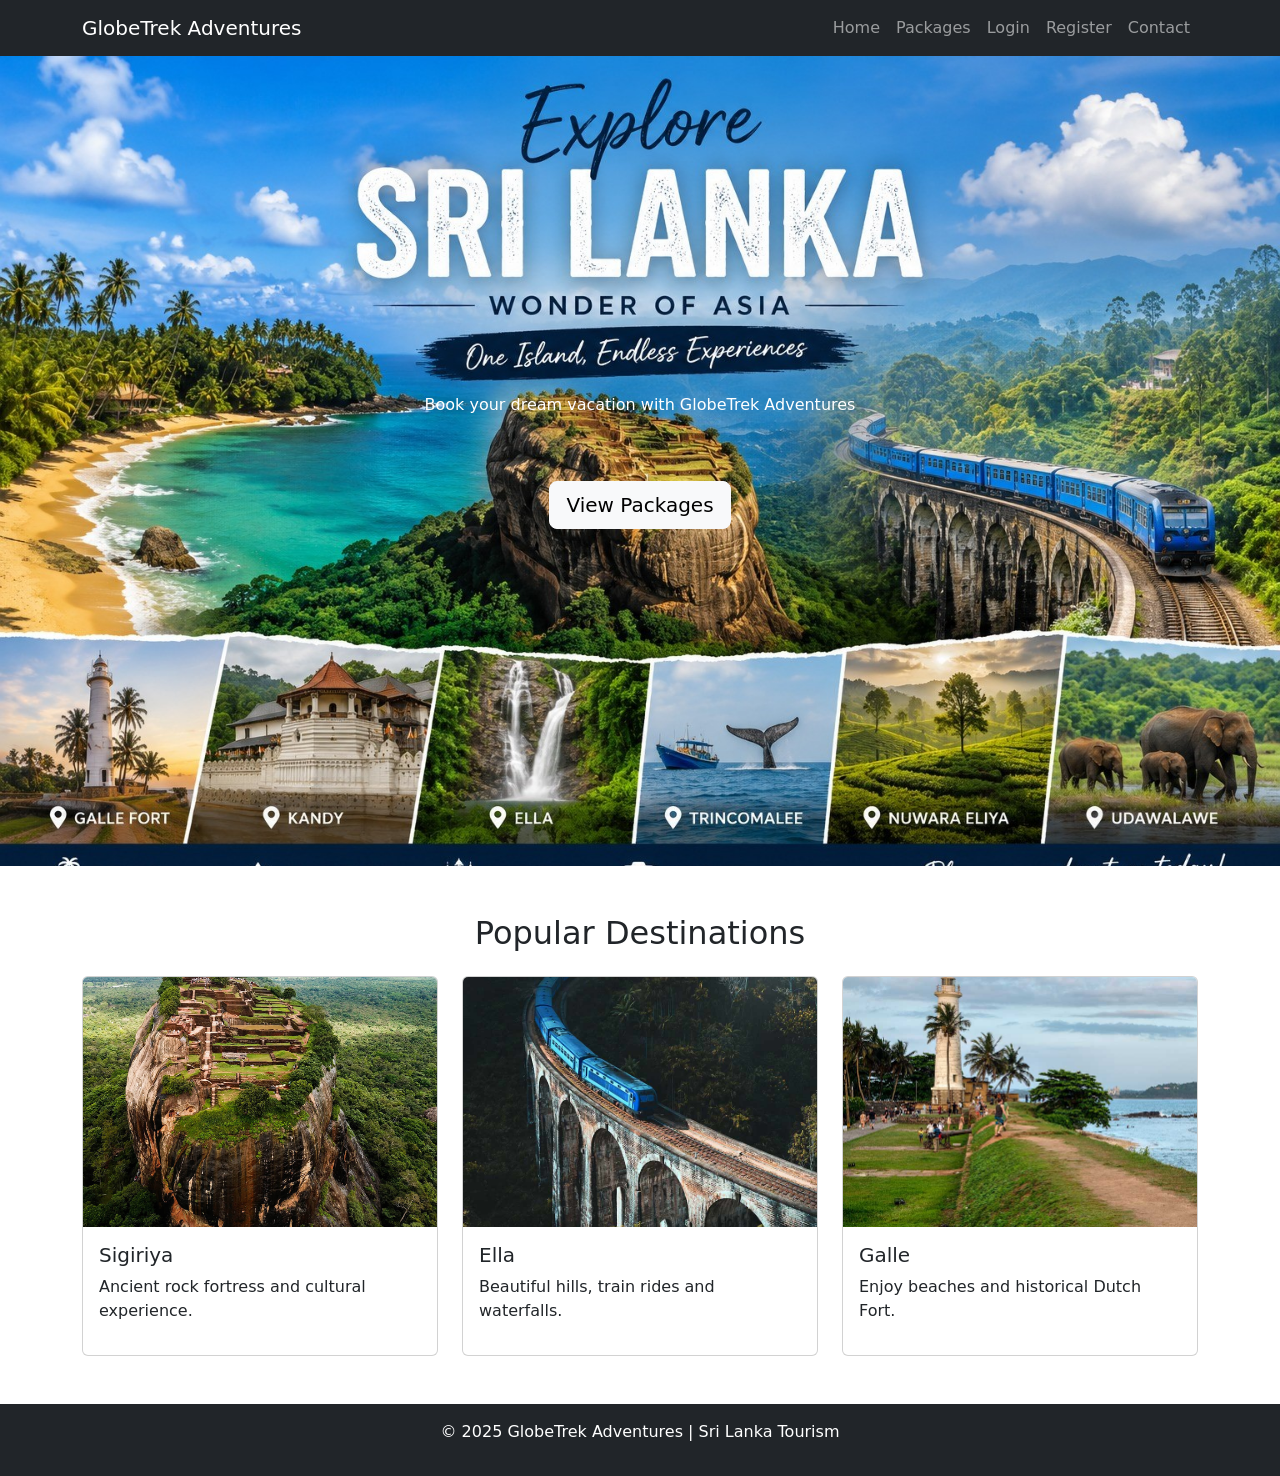
<file: globetreak/index.html>
<!DOCTYPE html>
<html lang="en">
<head>
    <meta charset="UTF-8">
    <meta name="viewport" content="width=device-width, initial-scale=1.0">
    <title>GlobeTrek Adventures</title>

    <link rel="stylesheet" href="css/style.css">

    <link href="https://cdn.jsdelivr.net/npm/bootstrap@5.3.3/dist/css/bootstrap.min.css" rel="stylesheet">
</head>
<body>

<!-- Navbar -->
<nav class="navbar navbar-expand-lg navbar-dark bg-dark">
    <div class="container">
        <a class="navbar-brand" href="#">GlobeTrek Adventures</a>

        <button class="navbar-toggler" type="button" data-bs-toggle="collapse" data-bs-target="#navbarNav">
            <span class="navbar-toggler-icon"></span>
        </button>

        <div class="collapse navbar-collapse" id="navbarNav">
            <ul class="navbar-nav ms-auto">
                <li class="nav-item"><a class="nav-link" href="#">Home</a></li>
                <li class="nav-item"><a class="nav-link" href="packages.html">Packages</a></li>
                <li class="nav-item"><a class="nav-link" href="login.html">Login</a></li>
                <li class="nav-item"><a class="nav-link" href="register.html">Register</a></li>
                <li class="nav-item"><a class="nav-link" href="contact.html">Contact</a></li>
            </ul>
        </div>
    </div>
</nav>

<!-- Hero Section -->
<section class="hero text-center text-white d-flex align-items-center">
    <div class="container">
        <p>Book your dream vacation with GlobeTrek Adventures</p>

        <a href="packages.html" class="btn btn-light btn-lg mt-5">
    View Packages
</a>
        </a>
    </div>
</section>

<!-- Popular Destinations -->
<section class="container mt-5">
    <h2 class="text-center mb-4">Popular Destinations</h2>

    <div class="row">

        <div class="col-md-4">
            <div class="card">
                <img src="images/sigiriya.jpg" class="card-img-top">
                <div class="card-body">
                    <h5>Sigiriya</h5>
                    <p>Ancient rock fortress and cultural experience.</p>
                </div>
            </div>
        </div>

        <div class="col-md-4">
            <div class="card">
                <img src="images/ella.jpg" class="card-img-top">
                <div class="card-body">
                    <h5>Ella</h5>
                    <p>Beautiful hills, train rides and waterfalls.</p>
                </div>
            </div>
        </div>

        <div class="col-md-4">
            <div class="card">
                <img src="images/galle.jpg" class="card-img-top">
                <div class="card-body">
                    <h5>Galle</h5>
                    <p>Enjoy beaches and historical Dutch Fort.</p>
                </div>
            </div>
        </div>

    </div>
</section>

<!-- Footer -->
<footer class="bg-dark text-white text-center p-3 mt-5">
    <p>© 2025 GlobeTrek Adventures | Sri Lanka Tourism</p>
</footer>

<script src="https://cdn.jsdelivr.net/npm/bootstrap@5.3.3/dist/js/bootstrap.bundle.min.js"></script>

</body>
</html>
</file>
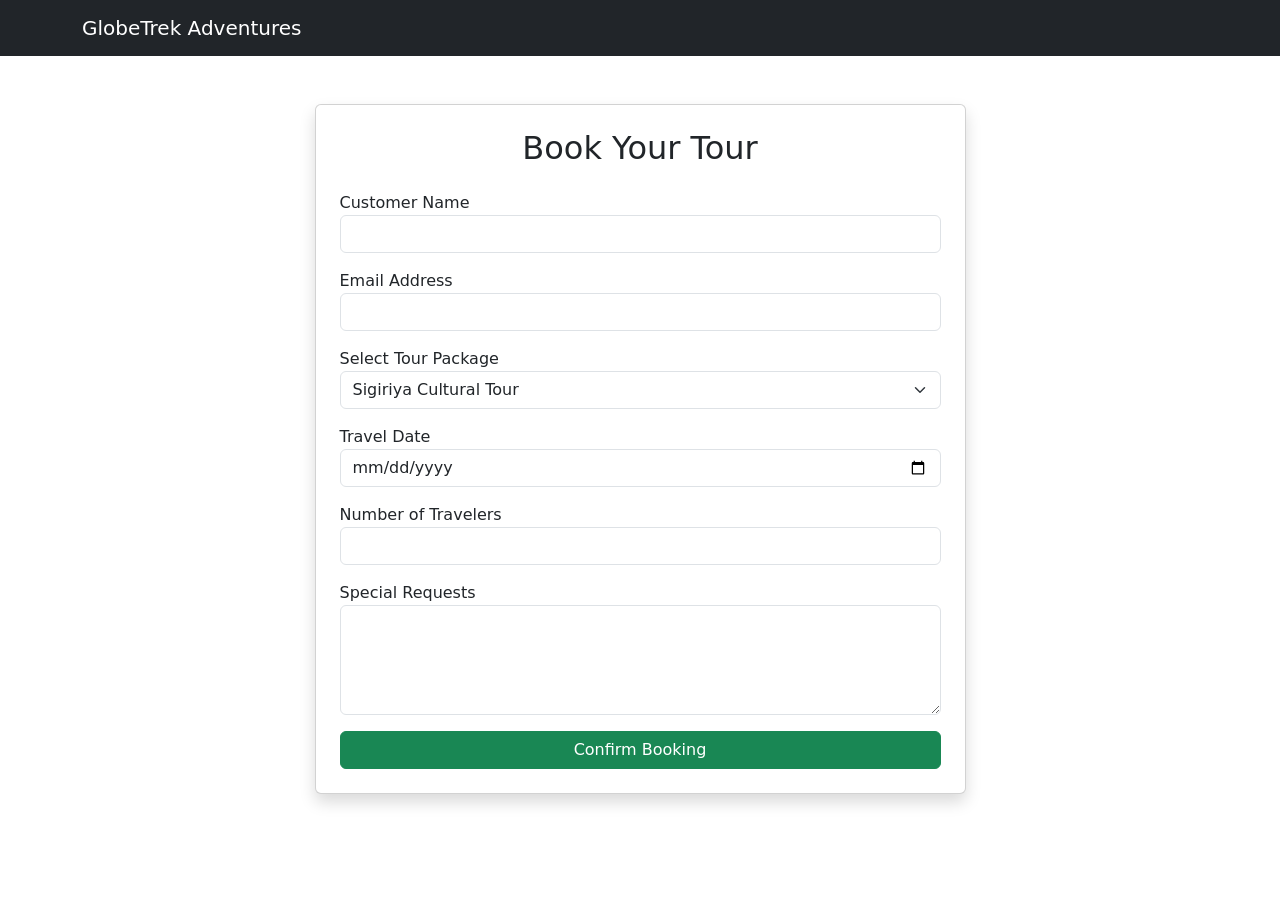
<file: globetreak/booking.html>
<!DOCTYPE html>
<html lang="en">
<head>
    <meta charset="UTF-8">
    <title>Book Tour Package</title>

    <link rel="stylesheet" href="css/style.css">

    <link href="https://cdn.jsdelivr.net/npm/bootstrap@5.3.3/dist/css/bootstrap.min.css" rel="stylesheet">
</head>

<body>

<nav class="navbar navbar-dark bg-dark">
    <div class="container">
        <a class="navbar-brand" href="index.html">
            GlobeTrek Adventures
        </a>
    </div>
</nav>

<div class="container mt-5">

    <div class="col-md-7 mx-auto card p-4 shadow">

        <h2 class="text-center mb-4">
            Book Your Tour
        </h2>

        <form action="booking.php" method="POST">

            <div class="mb-3">
                <label>Customer Name</label>
                <input type="text" name="customer_name" class="form-control" required>
            </div>

            <div class="mb-3">
                <label>Email Address</label>
                <input type="email"  name="email" class="form-control" required>
            </div>

            <div class="mb-3">
                <label>Select Tour Package</label>

                <select name="package_name" select class="form-select">

                    <option>Sigiriya Cultural Tour</option>
                    <option>Ella Adventure Tour</option>
                    <option>Galle Beach Holiday</option>
                    <option>Trincomalee Beach Tour</option>
                    <option>Kandy Heritage Tour</option>
                    <option>Nuwara Eliya Tea Country Tour</option>

                </select>
            </div>

            <div class="mb-3">
                <label>Travel Date</label>
                <input type="date" name="travel_date" class="form-control">
            </div>

            <div class="mb-3">
                <label>Number of Travelers</label>
                <input type="number"  name="travelers" class="form-control">
            </div>

            <div class="mb-3">
                <label>Special Requests</label>
                <textarea class="form-control" rows="4"></textarea>
            </div>

            <button type="submit" class="btn btn-success w-100">
                Confirm Booking
            </button>

        </form>

    </div>

</div>

</body>
</html>
</file>
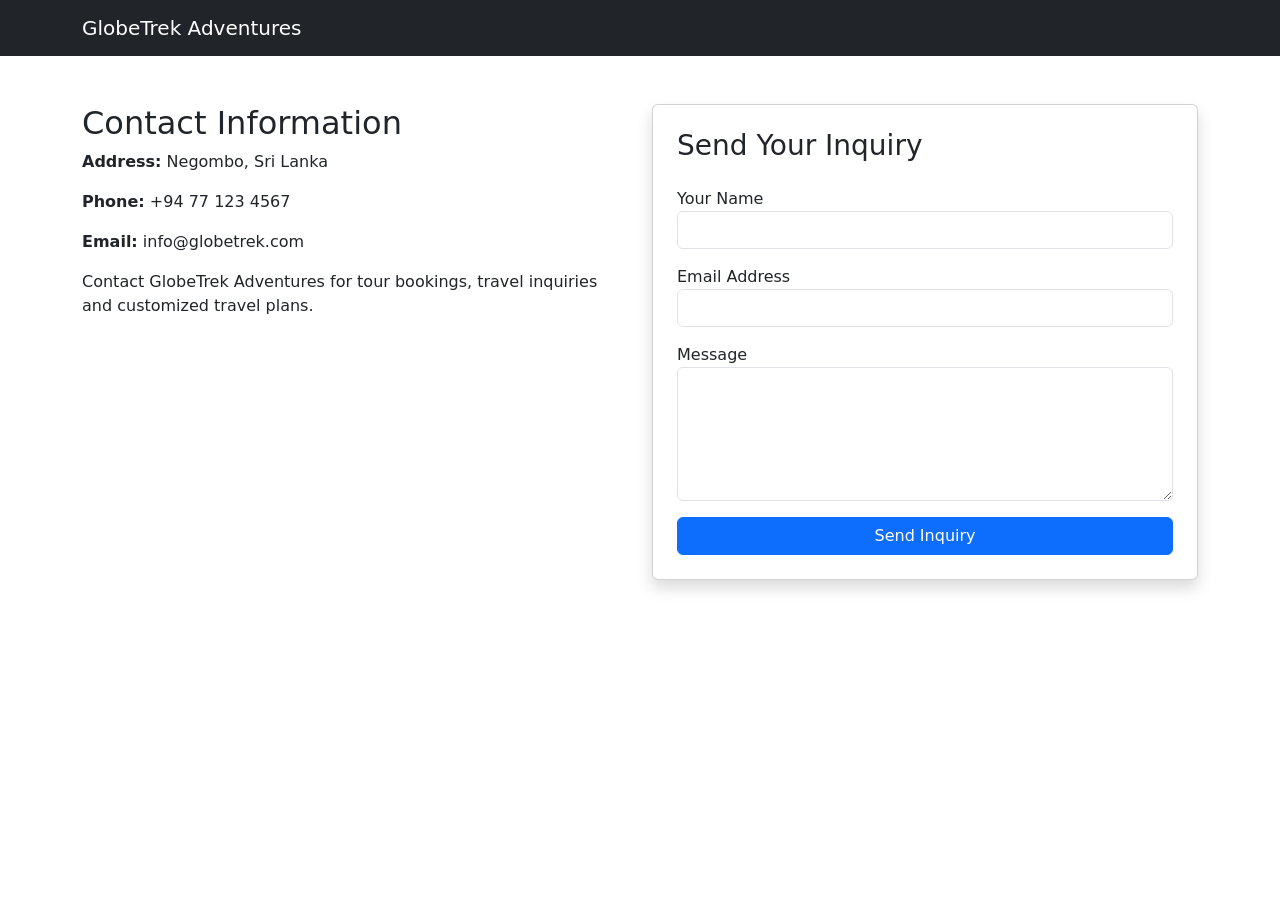
<file: globetreak/contact.html>
<!DOCTYPE html>
<html lang="en">
<head>
    <meta charset="UTF-8">
    <title>Contact Us</title>

    <link rel="stylesheet" href="css/style.css">

    <link href="https://cdn.jsdelivr.net/npm/bootstrap@5.3.3/dist/css/bootstrap.min.css" rel="stylesheet">
</head>

<body>

<nav class="navbar navbar-dark bg-dark">
    <div class="container">
        <a class="navbar-brand" href="index.html">
            GlobeTrek Adventures
        </a>
    </div>
</nav>

<div class="container mt-5">

    <div class="row">

        <div class="col-md-6">

            <h2>Contact Information</h2>

            <p><strong>Address:</strong> Negombo, Sri Lanka</p>

            <p><strong>Phone:</strong> +94 77 123 4567</p>

            <p><strong>Email:</strong> info@globetrek.com</p>

            <p>
                Contact GlobeTrek Adventures for tour bookings,
                travel inquiries and customized travel plans.
            </p>

        </div>

        <div class="col-md-6">

            <div class="card p-4 shadow">

                <h3 class="mb-4">Send Your Inquiry</h3>

                <form action="contact.php" method="POST">

                    <div class="mb-3">
                        <label>Your Name</label>
                        <input type="text" name="name" class="form-control">
                    </div>

                    <div class="mb-3">
                        <label>Email Address</label>
                        <input type="email" name="email" class="form-control">
                    </div>

                    <div class="mb-3">
                        <label>Message</label>
                        <textarea name="message" class="form-control" rows="5"></textarea>
                    </div>

                    <button type="submit" class="btn btn-primary w-100">
                        Send Inquiry
                    </button>

                </form>

            </div>

        </div>

    </div>

</div>

</body>
</html>
</file>
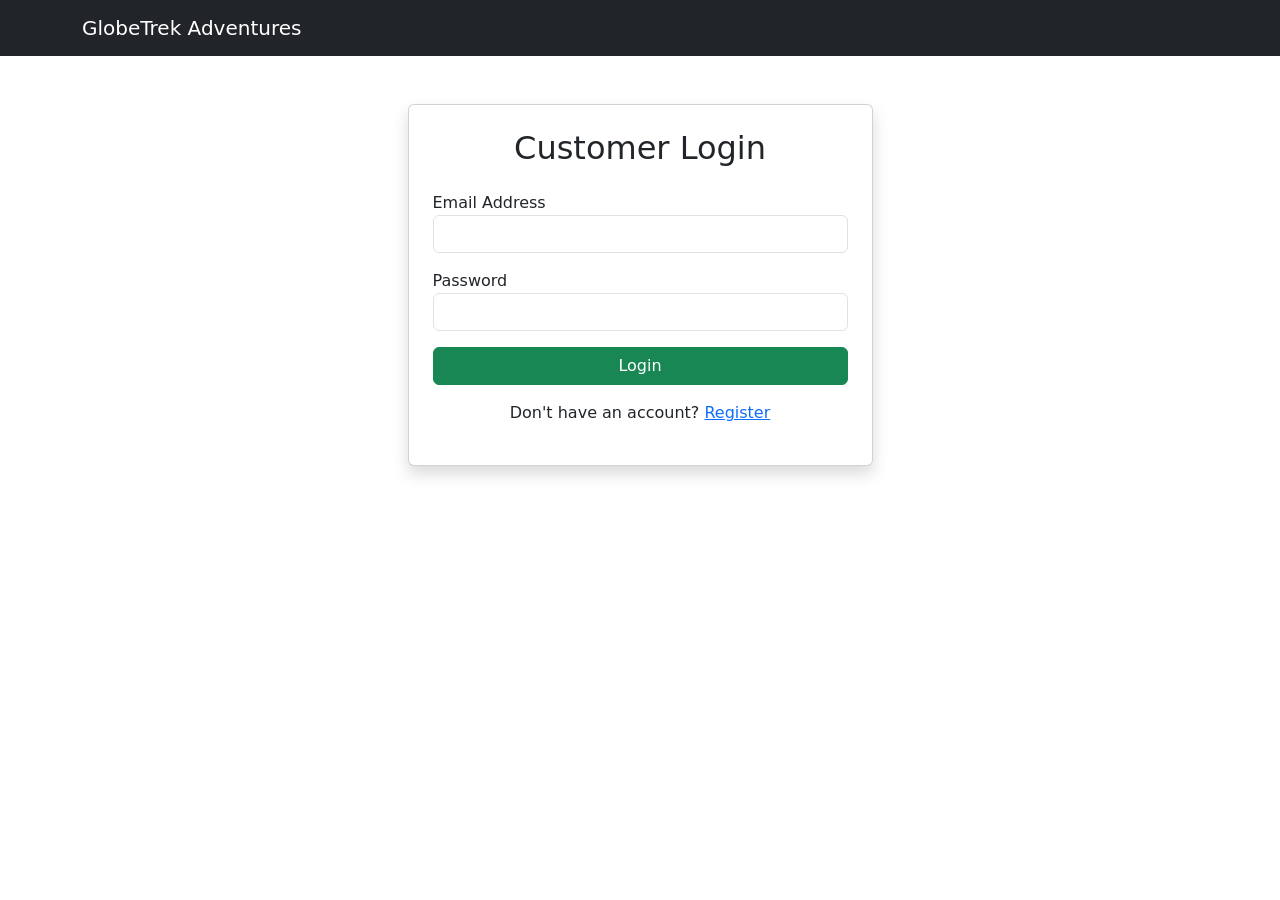
<file: globetreak/login.html>
<!DOCTYPE html>
<html lang="en">
<head>
    <meta charset="UTF-8">
    <title>Login - GlobeTrek Adventures</title>

    <link rel="stylesheet" href="css/style.css">

    <link href="https://cdn.jsdelivr.net/npm/bootstrap@5.3.3/dist/css/bootstrap.min.css" rel="stylesheet">
</head>

<body>

<nav class="navbar navbar-dark bg-dark">
    <div class="container">
        <a class="navbar-brand" href="index.html">
            GlobeTrek Adventures
        </a>
    </div>
</nav>

<div class="container mt-5">

    <div class="col-md-5 mx-auto card p-4 shadow">

        <h2 class="text-center mb-4">
            Customer Login
        </h2>

        <form action="login.php" method="POST">

            <div class="mb-3">
                <label>Email Address</label>

                <input type="email" name="email" class="form-control" required>
            </div>

            <div class="mb-3">
                <label>Password</label>

                <input type="password" name="password" class="form-control" required>
            </div>

            <button type="submit" class="btn btn-success w-100">
                Login
            </button>

        </form>

        <p class="text-center mt-3">
            Don't have an account?
            <a href="register.html">Register</a>
        </p>

    </div>

</div>

</body>
</html>
</file>
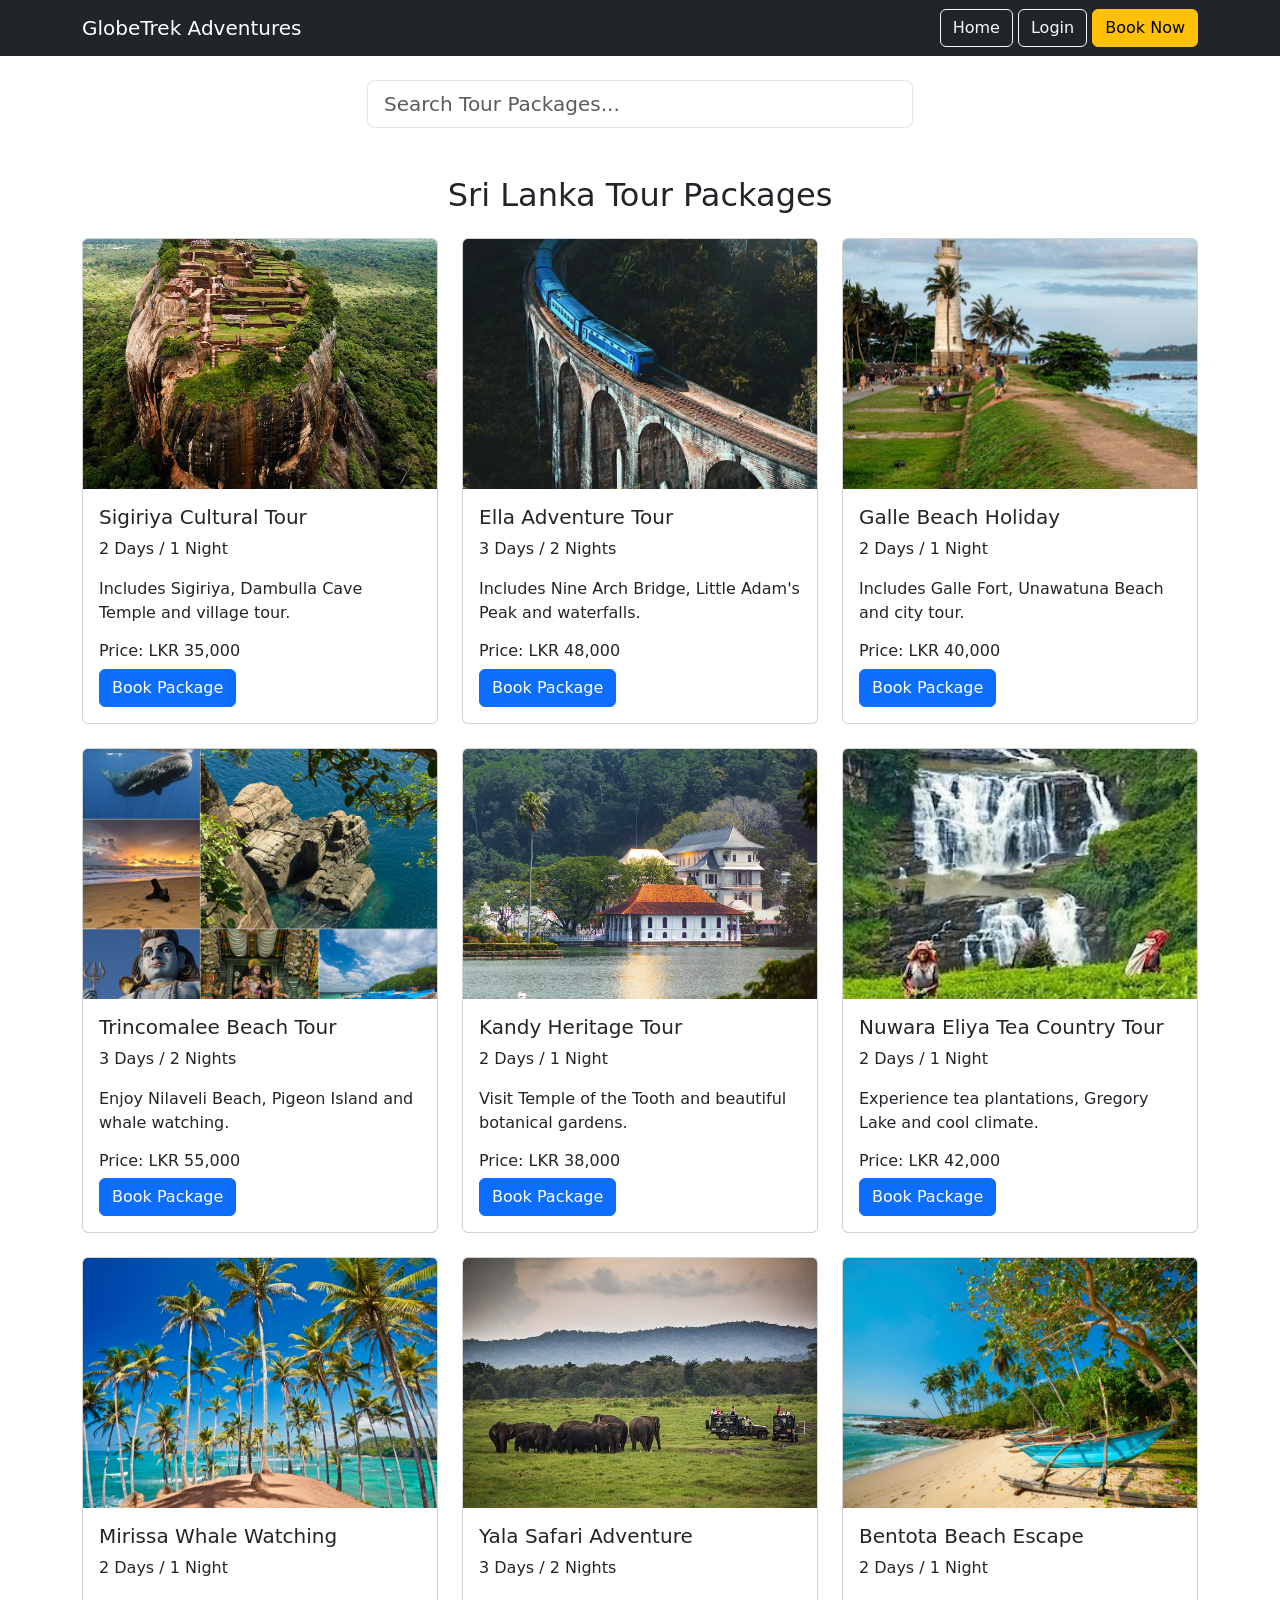
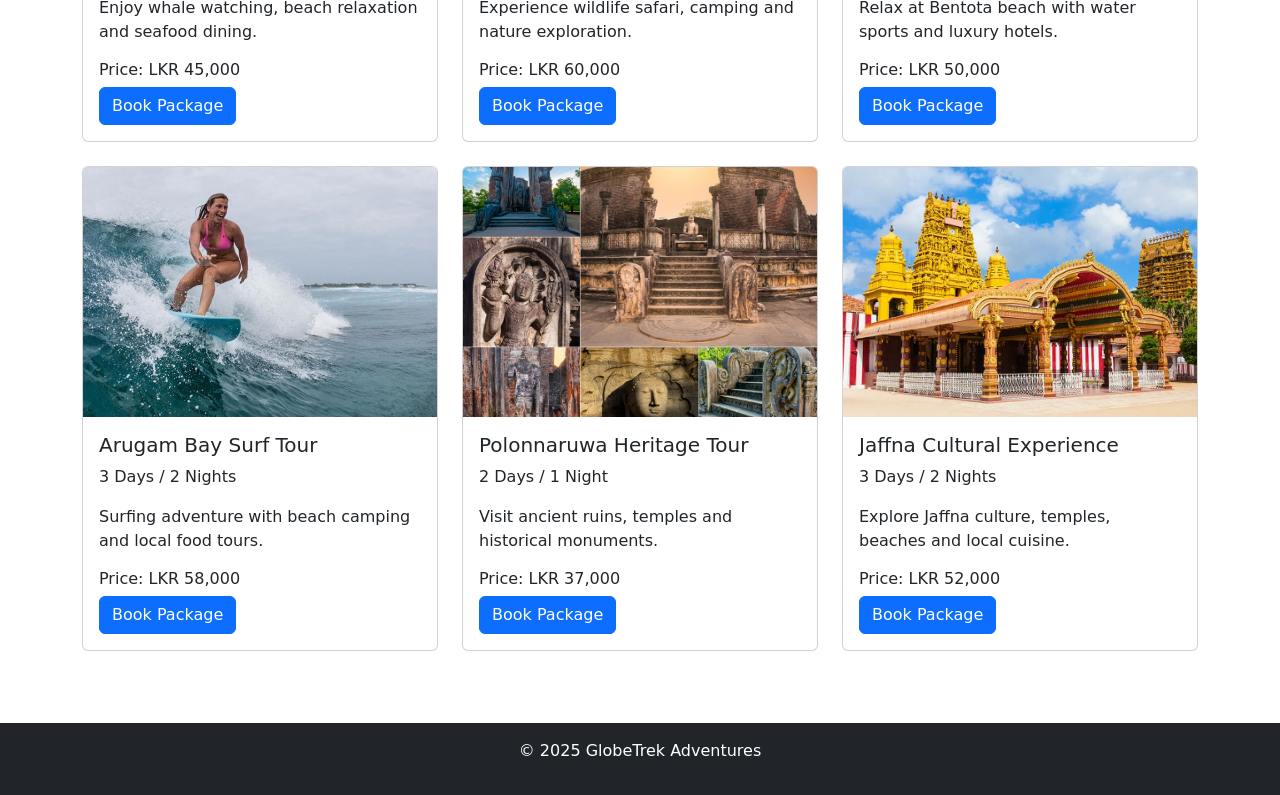
<file: globetreak/packages.html>
<!DOCTYPE html>
<html lang="en">
<head>
    <meta charset="UTF-8">
    <title>Tour Packages - GlobeTrek Adventures</title>

    <link rel="stylesheet" href="css/style.css">

    <link href="https://cdn.jsdelivr.net/npm/bootstrap@5.3.3/dist/css/bootstrap.min.css" rel="stylesheet">
</head>

<body>

<nav class="navbar navbar-expand-lg navbar-dark bg-dark">
    <div class="container">
        <a class="navbar-brand" href="index.html">GlobeTrek Adventures</a>

        <div>
            <a class="btn btn-outline-light" href="index.html">Home</a>
            <a class="btn btn-outline-light" href="login.html">Login</a>
            <a class="btn btn-warning" href="booking.html">Book Now</a>
        </div>
    </div>
</nav>

<div class="container mt-4 mb-4">
    <div class="row">
        <div class="col-md-6 mx-auto">
            <input 
                type="text"
                id="searchInput"
                class="form-control form-control-lg"
                placeholder="Search Tour Packages..."
            >
        </div>
    </div>
</div>

<div class="container mt-5">
    <h2 class="text-center mb-4">Sri Lanka Tour Packages</h2>

    <div class="row">

        <div class="col-md-4 mb-4 package-card">
            <div class="card">
                <img src="images/sigiriya.jpg" class="card-img-top">
                <div class="card-body">
                    <h5>Sigiriya Cultural Tour</h5>
                    <p>2 Days / 1 Night</p>
                    <p>Includes Sigiriya, Dambulla Cave Temple and village tour.</p>
                    <h6>Price: LKR 35,000</h6>
                    <a href="booking.html" class="btn btn-primary">Book Package</a>
                </div>
            </div>
        </div>

        <div class="col-md-4 mb-4 package-card">
            <div class="card">
                <img src="images/ella.jpg" class="card-img-top">
                <div class="card-body">
                    <h5>Ella Adventure Tour</h5>
                    <p>3 Days / 2 Nights</p>
                    <p>Includes Nine Arch Bridge, Little Adam's Peak and waterfalls.</p>
                    <h6>Price: LKR 48,000</h6>
                    <a href="booking.html" class="btn btn-primary">Book Package</a>
                </div>
            </div>
        </div>

        <div class="col-md-4 mb-4 package-card">
            <div class="card">
                <img src="images/galle.jpg" class="card-img-top">
                <div class="card-body">
                    <h5>Galle Beach Holiday</h5>
                    <p>2 Days / 1 Night</p>
                    <p>Includes Galle Fort, Unawatuna Beach and city tour.</p>
                    <h6>Price: LKR 40,000</h6>
                    <a href="booking.html" class="btn btn-primary">Book Package</a>
                </div>
            </div>
        </div>

        <div class="col-md-4 mb-4 package-card">
            <div class="card">
                <img src="images/trinco.jpg" class="card-img-top">
                <div class="card-body">
                    <h5>Trincomalee Beach Tour</h5>
                    <p>3 Days / 2 Nights</p>
                    <p>Enjoy Nilaveli Beach, Pigeon Island and whale watching.</p>
                    <h6>Price: LKR 55,000</h6>
                    <a href="booking.html" class="btn btn-primary">Book Package</a>
                </div>
            </div>
        </div>

        <div class="col-md-4 mb-4 package-card">
            <div class="card">
                <img src="images/kandy.jpg" class="card-img-top">
                <div class="card-body">
                    <h5>Kandy Heritage Tour</h5>
                    <p>2 Days / 1 Night</p>
                    <p>Visit Temple of the Tooth and beautiful botanical gardens.</p>
                    <h6>Price: LKR 38,000</h6>
                    <a href="booking.html" class="btn btn-primary">Book Package</a>
                </div>
            </div>
        </div>

        <div class="col-md-4 mb-4 package-card">
            <div class="card">
                <img src="images/nuwaraeliya.jpg" class="card-img-top">
                <div class="card-body">
                    <h5>Nuwara Eliya Tea Country Tour</h5>
                    <p>2 Days / 1 Night</p>
                    <p>Experience tea plantations, Gregory Lake and cool climate.</p>
                    <h6>Price: LKR 42,000</h6>
                    <a href="booking.html" class="btn btn-primary">Book Package</a>
                </div>
            </div>
        </div>

        <div class="col-md-4 mb-4 package-card">
            <div class="card">
                <img src="images/mirissa.jpg" class="card-img-top">
                <div class="card-body">
                    <h5>Mirissa Whale Watching</h5>
                    <p>2 Days / 1 Night</p>
                    <p>Enjoy whale watching, beach relaxation and seafood dining.</p>
                    <h6>Price: LKR 45,000</h6>
                    <a href="booking.html" class="btn btn-primary">Book Package</a>
                </div>
            </div>
        </div>

        <div class="col-md-4 mb-4 package-card">
            <div class="card">
                <img src="images/yala.jpg" class="card-img-top">
                <div class="card-body">
                    <h5>Yala Safari Adventure</h5>
                    <p>3 Days / 2 Nights</p>
                    <p>Experience wildlife safari, camping and nature exploration.</p>
                    <h6>Price: LKR 60,000</h6>
                    <a href="booking.html" class="btn btn-primary">Book Package</a>
                </div>
            </div>
        </div>

        <div class="col-md-4 mb-4 package-card">
            <div class="card">
                <img src="images/bentota.jpg" class="card-img-top">
                <div class="card-body">
                    <h5>Bentota Beach Escape</h5>
                    <p>2 Days / 1 Night</p>
                    <p>Relax at Bentota beach with water sports and luxury hotels.</p>
                    <h6>Price: LKR 50,000</h6>
                    <a href="booking.html" class="btn btn-primary">Book Package</a>
                </div>
            </div>
        </div>

        <div class="col-md-4 mb-4 package-card">
            <div class="card">
                <img src="images/arugambay.jpg" class="card-img-top">
                <div class="card-body">
                    <h5>Arugam Bay Surf Tour</h5>
                    <p>3 Days / 2 Nights</p>
                    <p>Surfing adventure with beach camping and local food tours.</p>
                    <h6>Price: LKR 58,000</h6>
                    <a href="booking.html" class="btn btn-primary">Book Package</a>
                </div>
            </div>
        </div>

        <div class="col-md-4 mb-4 package-card">
            <div class="card">
                <img src="images/polonnaruwa.jpg" class="card-img-top">
                <div class="card-body">
                    <h5>Polonnaruwa Heritage Tour</h5>
                    <p>2 Days / 1 Night</p>
                    <p>Visit ancient ruins, temples and historical monuments.</p>
                    <h6>Price: LKR 37,000</h6>
                    <a href="booking.html" class="btn btn-primary">Book Package</a>
                </div>
            </div>
        </div>

        <div class="col-md-4 mb-4 package-card">
            <div class="card">
                <img src="images/jaffna.jpg" class="card-img-top">
                <div class="card-body">
                    <h5>Jaffna Cultural Experience</h5>
                    <p>3 Days / 2 Nights</p>
                    <p>Explore Jaffna culture, temples, beaches and local cuisine.</p>
                    <h6>Price: LKR 52,000</h6>
                    <a href="booking.html" class="btn btn-primary">Book Package</a>
                </div>
            </div>
        </div>

    </div>
</div>

<footer class="bg-dark text-white text-center p-3 mt-5">
    <p>© 2025 GlobeTrek Adventures</p>
</footer>

<script>
document.getElementById("searchInput").addEventListener("keyup", function() {
    let searchValue = this.value.toLowerCase();
    let packages = document.querySelectorAll(".package-card");

    packages.forEach(function(card) {
        let text = card.innerText.toLowerCase();

        if(text.includes(searchValue)){
            card.style.display = "block";
        }
        else{
            card.style.display = "none";
        }
    });
});
</script>

</body>
</html>
</file>
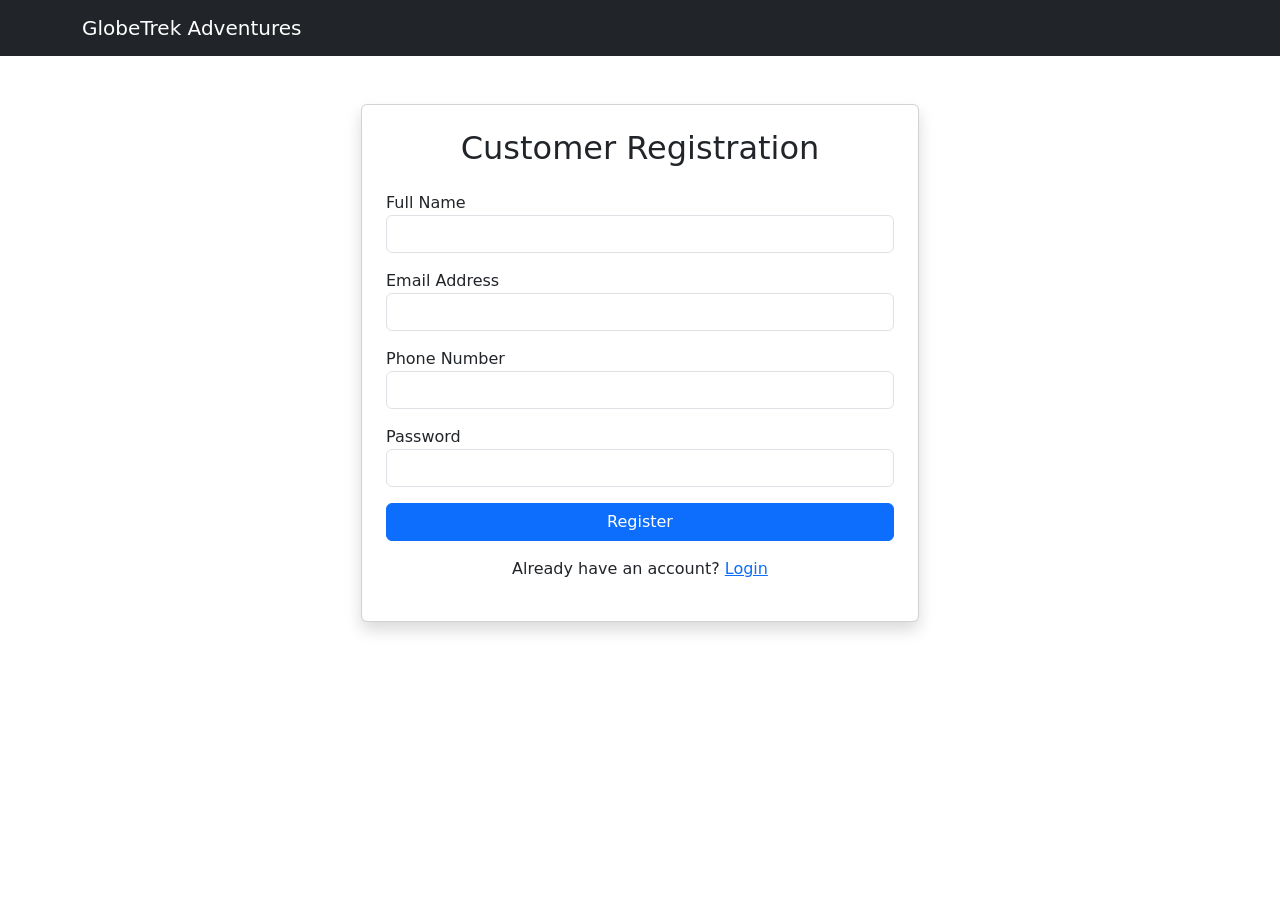
<file: globetreak/register.html>
<!DOCTYPE html>
<html lang="en">
<head>
    <meta charset="UTF-8">
    <title>Register - GlobeTrek Adventures</title>
    <link rel="stylesheet" href="css/style.css">
    <link href="https://cdn.jsdelivr.net/npm/bootstrap@5.3.3/dist/css/bootstrap.min.css" rel="stylesheet">
</head>

<body>

<nav class="navbar navbar-dark bg-dark">
    <div class="container">
        <a class="navbar-brand" href="index.html">GlobeTrek Adventures</a>
    </div>
</nav>

<div class="container mt-5">
    <div class="col-md-6 mx-auto card p-4 shadow">
        <h2 class="text-center mb-4">Customer Registration</h2>

        <form action="register.php" method="POST">
            <div class="mb-3">
                <label>Full Name</label>
                <input type="text" name="fullname" class="form-control" required>
            </div>

            <div class="mb-3">
                <label>Email Address</label>
                <input type="email" name="email" class="form-control" required>
            </div>

            <div class="mb-3">
                <label>Phone Number</label>
                <input type="text" name="phone" class="form-control" required>
            </div>

            <div class="mb-3">
                <label>Password</label>
                <input type="password" name="password" class="form-control" required>
            </div>

            <button type="submit" class="btn btn-primary w-100">Register</button>
        </form>

        <p class="text-center mt-3">
            Already have an account? <a href="login.html">Login</a>
        </p>
    </div>
</div>

</body>
</html>
</file>
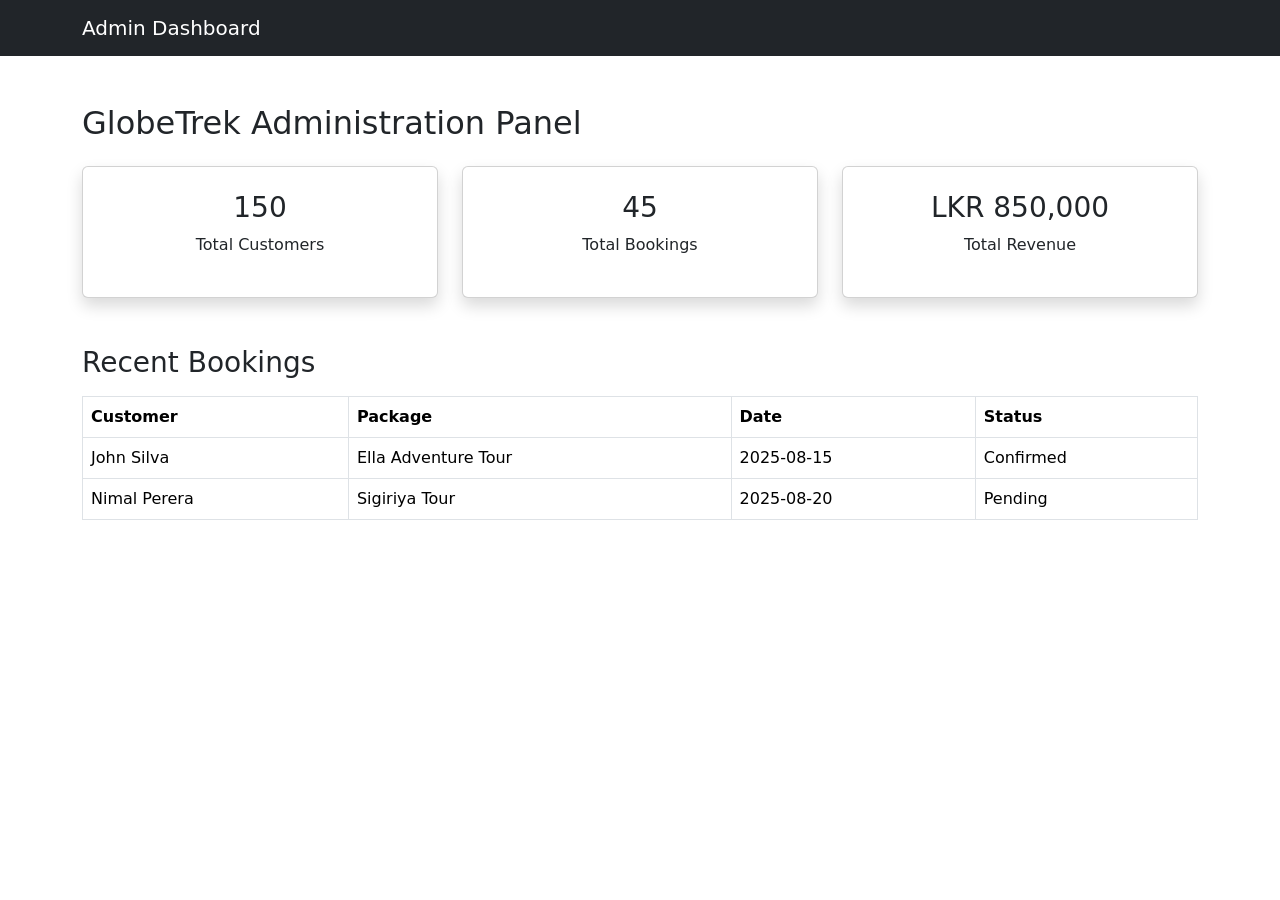
<file: globetreak/admin/dashboard.html>
<!DOCTYPE html>
<html lang="en">
<head>
    <meta charset="UTF-8">
    <title>Admin Dashboard</title>

    <link href="https://cdn.jsdelivr.net/npm/bootstrap@5.3.3/dist/css/bootstrap.min.css" rel="stylesheet">
</head>

<body>

<nav class="navbar navbar-dark bg-dark">
    <div class="container">
        <a class="navbar-brand" href="#">
            Admin Dashboard
        </a>
    </div>
</nav>

<div class="container mt-5">

    <h2 class="mb-4">
        GlobeTrek Administration Panel
    </h2>

    <div class="row">

        <div class="col-md-4">
            <div class="card text-center p-4 shadow">

                <h3>150</h3>

                <p>Total Customers</p>

            </div>
        </div>

        <div class="col-md-4">
            <div class="card text-center p-4 shadow">

                <h3>45</h3>

                <p>Total Bookings</p>

            </div>
        </div>

        <div class="col-md-4">
            <div class="card text-center p-4 shadow">

                <h3>LKR 850,000</h3>

                <p>Total Revenue</p>

            </div>
        </div>

    </div>

    <div class="mt-5">

        <h3>Recent Bookings</h3>

        <table class="table table-bordered mt-3">

            <tr>
                <th>Customer</th>
                <th>Package</th>
                <th>Date</th>
                <th>Status</th>
            </tr>

            <tr>
                <td>John Silva</td>
                <td>Ella Adventure Tour</td>
                <td>2025-08-15</td>
                <td>Confirmed</td>
            </tr>

            <tr>
                <td>Nimal Perera</td>
                <td>Sigiriya Tour</td>
                <td>2025-08-20</td>
                <td>Pending</td>
            </tr>

        </table>

    </div>

</div>

</body>
</html>
</file>
<file: globetreak/css/style.css>
.hero{
    min-height: 90vh;
    background-image: url("../images/banner.jpg");
    background-size: 100% auto;
    background-position: top center;
    background-repeat: no-repeat;
}


.card img{
    height: 250px;
    object-fit: cover;
}

h1{
    font-size: 60px;
    font-weight: bold;
}
</file>
